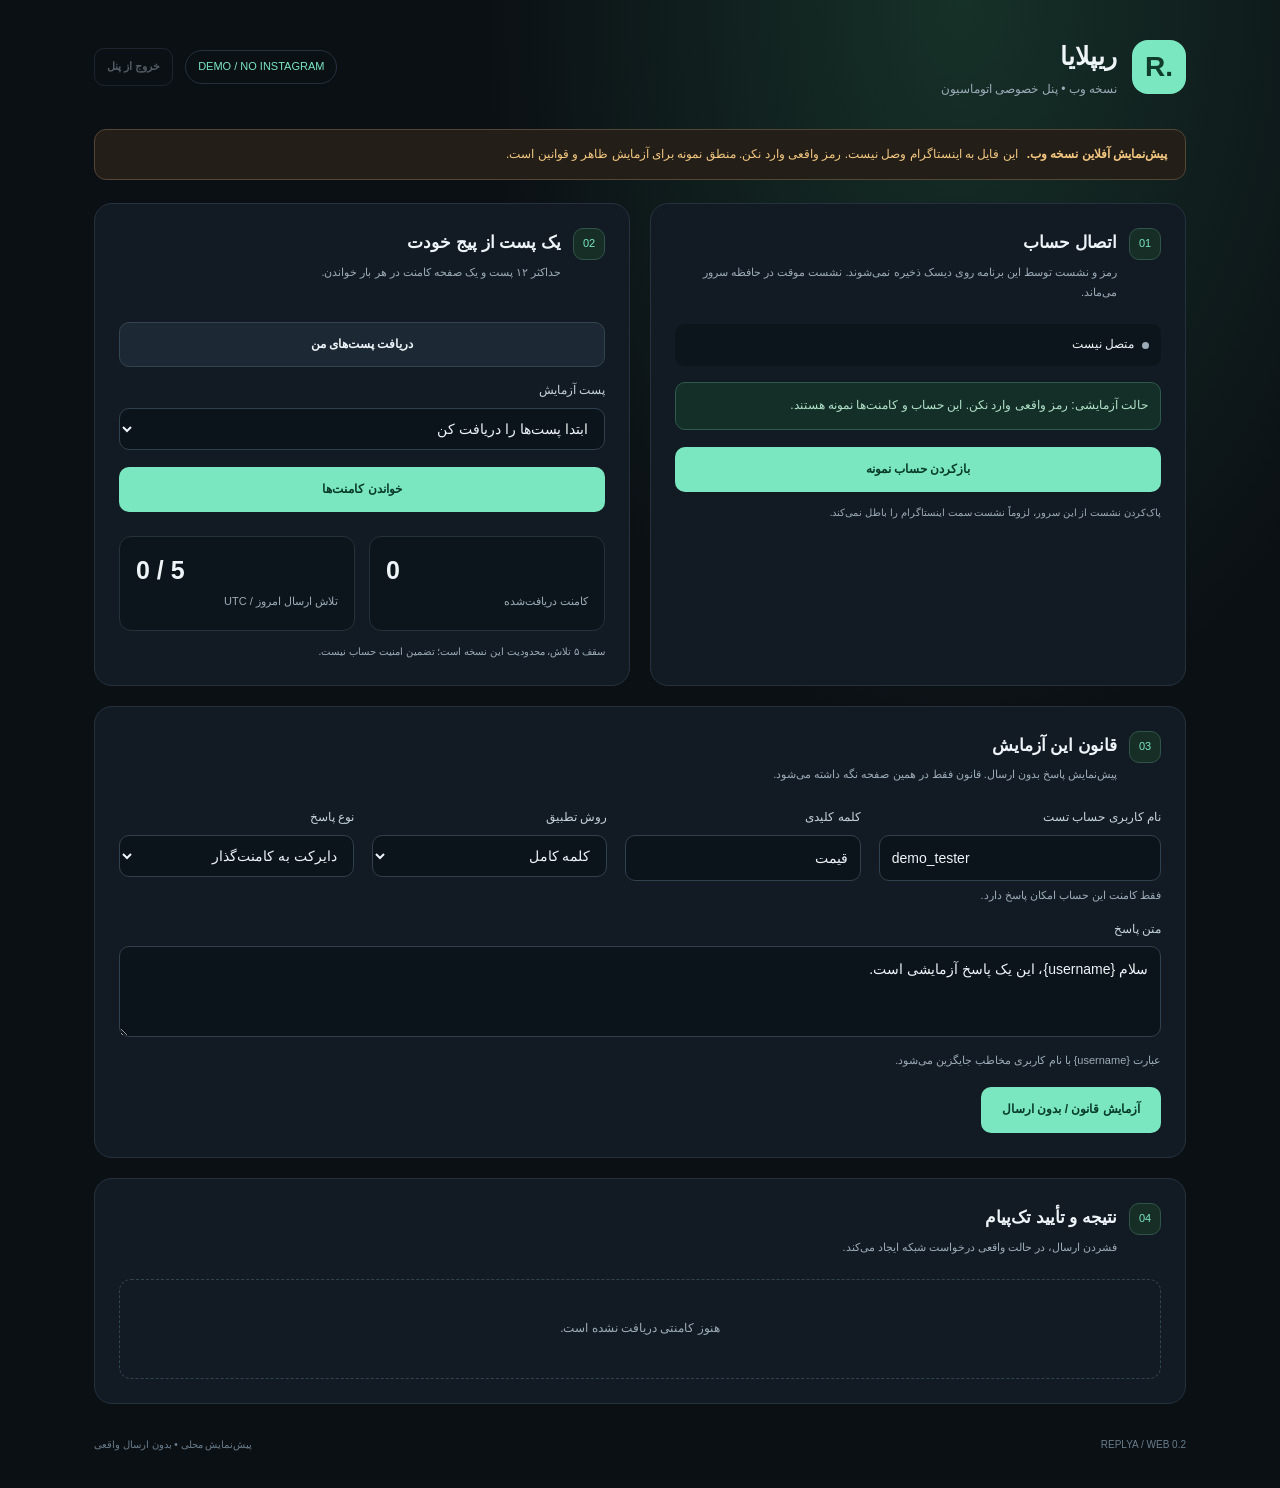
<file: replya-preview.html>
<!doctype html>
<html lang="fa" dir="rtl">
<head>
<meta charset="utf-8"><meta http-equiv="Content-Security-Policy" content="default-src 'none'; script-src 'unsafe-inline'; style-src 'unsafe-inline'; img-src data:; connect-src 'none'; form-action 'none'; base-uri 'none'"><meta name="viewport" content="width=device-width,initial-scale=1">
<title>Replya | Offline Web Preview</title><style>:root{color-scheme:dark;--bg:#0b1015;--panel:#121b23;--line:#25323e;--text:#eef4f7;--muted:#9cacb9;--accent:#7ae7c0;--warn:#f4c880}*{box-sizing:border-box}[hidden]{display:none!important}body{margin:0;background:radial-gradient(ellipse at 75% 0%,#163128 0,transparent 35%),var(--bg);color:var(--text);font-family:Tahoma,Arial,sans-serif;line-height:1.8;font-size:14px}.shell{max-width:1140px;margin:auto;padding:34px 24px}header{display:flex;align-items:center;justify-content:space-between;gap:16px;margin-bottom:28px}.brand{display:flex;align-items:center;gap:15px}.logo{background:var(--accent);color:#103c2c;border-radius:16px;width:54px;height:54px;display:grid;place-items:center;font-size:28px;font-weight:800;direction:ltr}h1,h2,p{margin:0}h1{font-size:25px}h2{font-size:17px}p,small{color:var(--muted)}small{display:block;font-size:11px;margin-top:5px}.brand p{font-size:12px}.pill{border:1px solid var(--line);padding:6px 12px;border-radius:30px;font-size:11px;direction:ltr;color:var(--accent);white-space:nowrap}.notice{border:1px solid #534634;background:#231e17;padding:14px 18px;border-radius:12px;color:var(--warn);font-size:12px;margin-bottom:23px;display:flex;gap:9px;flex-wrap:wrap}.card{background:var(--panel);border:1px solid var(--line);border-radius:18px;padding:24px;margin-bottom:20px}.narrow{max-width:650px;margin:34px auto 80px}.cardhead{display:flex;gap:12px;align-items:flex-start;margin-bottom:22px}.cardhead p{font-size:11px;margin-top:4px}.step{display:grid;place-items:center;flex-shrink:0;width:32px;height:32px;border:1px solid #315449;background:#172e27;color:var(--accent);border-radius:10px;font-size:11px;direction:ltr}.grid{display:grid;grid-template-columns:1fr 1fr;gap:20px}.grid>.card{margin-bottom:0}.grid{margin-bottom:20px}label{display:block;margin-top:13px;margin-bottom:6px;font-size:12px;color:#c6d3dc}input,select,textarea{font:inherit;line-height:1.6;border:1px solid #31404d;border-radius:10px;background:#0c141b;color:var(--text);width:100%;padding:11px 12px;outline:none}input:focus,select:focus,textarea:focus{border-color:var(--accent);box-shadow:0 0 0 2px #7ae7c012}textarea{resize:vertical}.check{display:flex;align-items:flex-start;gap:9px;font-size:11px}.check input{width:15px;margin:5px 0;accent-color:var(--accent)}button{font:inherit;font-size:12px;font-weight:bold;border-radius:10px;padding:11px 16px;border:1px solid transparent;cursor:pointer;width:100%;margin-top:17px;transition:.15s}button:hover{filter:brightness(1.08)}button:disabled{opacity:.4;cursor:not-allowed}.primary{background:var(--accent);color:#083b2b}.secondary{background:#1c2934;color:var(--text);border-color:#334450}.compact{width:auto;min-width:180px}.footnote{font-size:10px;margin-top:12px}.account{display:flex;align-items:center;gap:8px;padding:10px 12px;border-radius:9px;background:#0d151c;font-size:12px}.dot{width:7px;height:7px;background:var(--muted);border-radius:100%}.account.connected .dot{background:var(--accent)}.stats{display:grid;grid-template-columns:1fr 1fr;gap:14px;margin-top:24px}.stats>div{background:#0c151b;padding:16px;border:1px solid #24323b;border-radius:12px}.stats strong{font-size:25px;direction:ltr;display:block;line-height:1.4}.stats span{color:var(--muted);font-size:11px}.rulegrid{display:grid;grid-template-columns:1.2fr 1fr 1fr 1fr;gap:18px}.rulegrid label{margin-top:0}.empty{text-align:center;border:1px dashed #31434f;border-radius:12px;color:var(--muted);padding:38px 20px;font-size:12px}.commentrow{padding:17px;background:#0c151c;border:1px solid #273541;border-radius:12px;margin-bottom:12px;overflow-wrap:anywhere}.rowhead{display:flex;justify-content:space-between;gap:12px;align-items:center}.user{direction:ltr;text-align:right;font-weight:bold;color:var(--accent);font-size:12px}.reason{font-size:10px;color:var(--muted)}.commenttext{margin-top:8px;white-space:pre-wrap}.replybox{background:#163026;border-right:3px solid var(--accent);border-radius:8px;padding:12px;margin-top:12px;white-space:pre-wrap;font-size:12px}.commentrow button{width:auto}.receipt{font-size:11px;color:var(--accent);margin-top:10px}#message{position:sticky;top:12px;z-index:9;background:#173a2b;border:1px solid #376a51;border-radius:12px;padding:14px 18px;margin-bottom:18px;white-space:pre-wrap;font-size:12px}#message.error{background:#381f21;border-color:#855252;color:#ffc1bb}footer{display:flex;justify-content:space-between;gap:15px;color:#697d8c;font-size:10px;margin-top:32px}footer span:first-child{direction:ltr}body[aria-busy=true]{cursor:progress}body[aria-busy=true] button{opacity:.45;pointer-events:none}@media(max-width:760px){.shell{padding:20px 14px}.grid{grid-template-columns:1fr}.rulegrid{grid-template-columns:1fr 1fr;gap:13px}.card{padding:18px}header{align-items:flex-start}.pill{font-size:9px;padding:5px 8px}h1{font-size:21px}.brand{gap:10px}.brand p{max-width:190px}.logo{width:43px;height:43px;border-radius:13px}footer{flex-direction:column;gap:3px}.notice{font-size:11px}}@media(max-width:420px){.rulegrid{grid-template-columns:1fr}.stats strong{font-size:22px}}

.headeractions{display:flex;align-items:center;gap:12px;flex-wrap:wrap;justify-content:flex-end}.logout{width:auto;margin:0;padding:8px 12px;background:transparent;border:1px solid #364653;color:#bfd0db;font-size:11px}.demoNote{background:#142e28;border:1px solid #2c5b4c;padding:12px;border-radius:10px;color:#b0e3c8;font-size:12px;margin-top:16px}input,select,textarea{min-width:0;max-width:100%}.grid>*{min-width:0}.rowhead{flex-wrap:wrap}[hidden]{display:none!important}.narrow{max-width:520px;margin:54px auto 0}.narrow .step{background:#214236;color:#9fdfbf}button:focus-visible,a:focus-visible{outline:3px solid #7ad2b1;outline-offset:3px}button:disabled{opacity:.4;cursor:not-allowed}@media(max-width:760px){input,select,textarea{font-size:16px}.headeractions{max-width:145px;gap:8px}.narrow{margin-top:25px}.logout{font-size:10px}.notice{line-height:1.9}}

#message{position:relative;top:auto}#accountName{direction:ltr;unicode-bidi:isolate}
</style>

</head>
<body>
<div class="shell">
<header><div class="brand"><div class="logo">R.</div><div><h1 data-t="brand"></h1><p data-t="subtitle"></p></div></div><div class="headeractions"><span id="mode" class="pill">WEB EDITION</span><button id="logout" type="button" disabled class="logout" hidden data-t="logout"></button></div></header>
<div class="notice"><strong data-t="noticeTitle"></strong><span data-t="notice"></span></div>
<div id="message" role="status" aria-live="polite" hidden></div>
<section id="unlockCard" class="card narrow">
<div class="cardhead"><span class="step">01</span><div><h2 data-t="unlockTitle"></h2><p data-t="unlockNote"></p></div></div>
<form id="unlockForm"><label for="panelKey" data-t="panelKey"></label><input id="panelKey" type="hidden" autocomplete="off" required dir="ltr" minlength="32" maxlength="256"><button class="primary" type="submit" data-t="unlock"></button></form>
</section>
<main id="workspace" hidden>
<div class="grid">
<section class="card">
<div class="cardhead"><span class="step">01</span><div><h2 data-t="connection"></h2><p data-t="sessionNote"></p></div></div>
<div id="accountLine" class="account"><span class="dot"></span><span id="accountName" data-t="disconnected"></span></div>
<p id="demoNote" class="demoNote" data-t="demoNote" hidden></p><form id="loginForm">
<label for="username" data-t="username"></label><input id="username" dir="ltr" autocomplete="username" spellcheck="false" pattern="[A-Za-z0-9._]{1,30}" required>
<label for="password" data-t="password"></label><input id="password" dir="ltr" type="password" autocomplete="current-password" required maxlength="256">
<label for="code" data-t="code"></label><input id="code" dir="ltr" type="text" autocomplete="one-time-code" inputmode="numeric" maxlength="20">
<label class="check"><input id="ownAccount" type="checkbox" required><span data-t="ownAccount"></span></label>
<button class="primary" type="submit" data-t="connect"></button>
</form>
<button id="disconnect" type="button" class="secondary" hidden data-t="forget"></button>
<p class="footnote" data-t="forgetNote"></p>
</section>
<section class="card">
<div class="cardhead"><span class="step">02</span><div><h2 data-t="choosePost"></h2><p data-t="postNote"></p></div></div>
<button id="loadPosts" class="secondary" type="button" data-t="loadPosts"></button>
<label for="postSelect" data-t="post"></label><select id="postSelect"><option value="" data-t="loadFirst"></option></select>
<button id="loadComments" class="primary" type="button" data-t="readComments"></button>
<div class="stats"><div><strong id="commentCount">0</strong><span data-t="commentsCount"></span></div><div><strong id="attemptCount">0 / 5</strong><span data-t="attemptsCount"></span></div></div>
<p class="footnote" data-t="limitNote"></p>
</section>
</div>
<section class="card rule">
<div class="cardhead"><span class="step">03</span><div><h2 data-t="ruleTitle"></h2><p data-t="ruleNote"></p></div></div>
<form id="ruleForm">
<div class="rulegrid"><div><label for="tester" data-t="tester"></label><input id="tester" dir="ltr" required pattern="[A-Za-z0-9._]{1,30}" spellcheck="false"><small data-t="testerNote"></small></div><div><label for="keyword" data-t="keyword"></label><input id="keyword" required maxlength="100"></div><div><label for="matchMode" data-t="matchMode"></label><select id="matchMode"><option value="word" data-t="word"></option><option value="contains" data-t="contains"></option><option value="exact" data-t="exact"></option></select></div><div><label for="action" data-t="action"></label><select id="action"><option value="dm" data-t="dm"></option><option value="comment" data-t="comment"></option></select></div></div>
<label for="reply" data-t="reply"></label><textarea id="reply" required maxlength="1000" rows="3"></textarea><small data-t="placeholderNote"></small>
<button type="submit" class="primary compact" data-t="preview"></button>
</form></section>
<section class="card"><div class="cardhead"><span class="step">04</span><div><h2 data-t="results"></h2><p data-t="resultsNote"></p></div></div><div id="rows"><div class="empty" data-t="empty"></div></div></section>
</main>
<footer><span>REPLYA / WEB 0.2</span><span data-t="footer"></span></footer>
</div>
<script>
// Standalone demo only. All fetch calls stay in this file; no network or credentials.
(() => {
 let connected=false,attempts=0;const drafts=new Map(),done=new Set();
 const comments=[
 {id:'2001',user_id:'900002',username:'demo_tester',text:'\u0633\u0644\u0627\u0645\u060c \u0642\u06cc\u0645\u062a\u061f'},
 {id:'2002',user_id:'900003',username:'other_user',text:'\u0642\u06cc\u0645\u062a\u061f'},
 {id:'2003',user_id:'900002',username:'demo_tester',text:'\u0639\u0627\u0644\u06cc\u0647'}];
 const norm=s=>s.normalize('NFKC').toLowerCase().replace(/[\u064a\u0649]/g,'\u06cc').replace(/\u0643/g,'\u06a9')
 .replace(/[\u200c\u200d]/g,' ').replace(/[\ufeff\u0640]/g,'').replace(/[\u06f0-\u06f9]/g,c=>String(c.charCodeAt(0)-0x6f0))
 .replace(/[\u0660-\u0669]/g,c=>String(c.charCodeAt(0)-0x660)).replace(/\p{Mn}/gu,'').replace(/\s+/g,' ').trim();
 const match=(t,k,m)=>{t=norm(t);k=norm(k);if(!k)return false;if(m==='exact')return t===k;if(m==='contains')return t.includes(k);
 const e=k.replace(/[.*+?^${}()|[\]\\]/g,'\\$&');return new RegExp('(?<![\\p{L}\\p{N}_])'+e+'(?![\\p{L}\\p{N}_])','u').test(t);};
 const response=(data,status=200)=>Promise.resolve(new Response(JSON.stringify(data),{status,headers:{'Content-Type':'application/json'}}));
 window.fetch=async (url,options={})=>{
 const path=String(url);const p=options.body?JSON.parse(options.body):{};
 if(path==='/auth/status'||path==='/auth/login')return response({authenticated:true,csrf:'offline-demo-only',mode:'demo'});
 if(path==='/auth/logout'){connected=false;drafts.clear();return response({logged_out:true});}
 const status=()=>({mode:'demo',account:connected?{id:'900001',username:'demo_owner'}:null,paused:null,attempts_today:attempts,limit:5});
 if(path==='/api/status')return response(status());
 if(path==='/api/login'){connected=true;return response(status());}
 if(path==='/api/disconnect'){connected=false;drafts.clear();return response({forgotten_on_server:true});}
 if(!connected)return response({error:'not_connected'},409);
 if(path==='/api/posts')return response({posts:[{id:'10001_900001',caption:'\u067e\u0633\u062a \u0622\u0632\u0645\u0627\u06cc\u0634\u06cc \u0631\u06cc\u067e\u0644\u0627\u06cc\u0627',comments:3}]});
 if(path==='/api/comments')return response({comments,one_page_only:true});
 if(path==='/api/preview'){
 drafts.clear();
 const rows=comments.map(c=>{
 let reason=c.username.toLowerCase()!==p.tester.toLowerCase()?'not_tester':!match(c.text,p.keyword,p.mode)?'no_match':null;
 const key=c.id+':'+p.action;if(!reason&&done.has(key))reason='already_attempted';
 const row={comment_id:c.id,text:c.text,username:c.username,reason,action:p.action};
 if(!reason){row.token='offline-demo-token-'+c.id+'-'+p.action;row.reply=p.reply.replaceAll('{username}',c.username);drafts.set(row.token,{...row,key});}
 return row;});return response({rows});
 }
 if(path==='/api/send'){
 const d=drafts.get(p.token);if(!p.confirmed)return response({error:'confirmation_required'},400);
 if(!d)return response({error:'expired_preview'},409);if(attempts>=5)return response({error:'test_limit'},429);
 if(done.has(d.key))return response({error:'already_attempted'},409);
 attempts++;done.add(d.key);drafts.delete(p.token);
 return response({state:'demo_only',receipt_id:'offline-demo-'+attempts,delivery_verified:false});
 }
 return response({error:'offline_demo_only'},404);
 };
})();

'use strict';
const T = {
 brand:'\u0631\u06cc\u067e\u0644\u0627\u06cc\u0627',
 subtitle:'\u0622\u0632\u0645\u0627\u06cc\u0634\u06af\u0627\u0647 \u0627\u062a\u0635\u0627\u0644 \u0645\u0633\u062a\u0642\u06cc\u0645 \u0627\u06cc\u0646\u0633\u062a\u0627\u06af\u0631\u0627\u0645',
 noticeTitle:'\u0646\u0633\u062e\u0647 \u0622\u0632\u0645\u0627\u06cc\u0634\u06cc\u060c \u0646\u0647 \u0633\u0631\u0648\u06cc\u0633 \u062a\u062c\u0627\u0631\u06cc.',
 notice:'\u0627\u062a\u0635\u0627\u0644 \u063a\u06cc\u0631\u0631\u0633\u0645\u06cc \u0645\u06cc\u200c\u062a\u0648\u0627\u0646\u062f \u0628\u0627\u0639\u062b \u0645\u062d\u062f\u0648\u062f\u06cc\u062a \u062d\u0633\u0627\u0628 \u0634\u0648\u062f. \u0647\u06cc\u0686 \u067e\u06cc\u0627\u0645\u06cc \u0628\u062f\u0648\u0646 \u062a\u0623\u06cc\u06cc\u062f \u062a\u0648 \u0627\u0631\u0633\u0627\u0644 \u0646\u0645\u06cc\u200c\u0634\u0648\u062f.',
 unlockTitle:'\u0648\u0631\u0648\u062f \u0628\u0647 \u067e\u0646\u0644 \u0645\u062d\u0644\u06cc',
 unlockNote:'\u06a9\u0644\u06cc\u062f PANEL KEY \u0631\u0627 \u0627\u0632 \u067e\u0646\u062c\u0631\u0647 \u0627\u062c\u0631\u0627\u06cc \u0628\u0631\u0646\u0627\u0645\u0647 \u06a9\u067e\u06cc \u06a9\u0646. \u0627\u06cc\u0646 \u06a9\u0644\u06cc\u062f \u0631\u0645\u0632 \u0627\u06cc\u0646\u0633\u062a\u0627\u06af\u0631\u0627\u0645 \u0646\u06cc\u0633\u062a.',
 panelKey:'\u06a9\u0644\u06cc\u062f \u067e\u0646\u0644',unlock:'\u0628\u0627\u0632 \u06a9\u0631\u062f\u0646 \u067e\u0646\u0644',
 connection:'\u0627\u062a\u0635\u0627\u0644 \u062d\u0633\u0627\u0628',
 sessionNote:'\u0631\u0645\u0632 \u0648 \u0646\u0634\u0633\u062a \u0631\u0648\u06cc \u062f\u06cc\u0633\u06a9 \u0630\u062e\u06cc\u0631\u0647 \u0646\u0645\u06cc\u200c\u0634\u0648\u0646\u062f.',
 disconnected:'\u0645\u062a\u0635\u0644 \u0646\u06cc\u0633\u062a',username:'\u0646\u0627\u0645 \u06a9\u0627\u0631\u0628\u0631\u06cc \u0628\u062f\u0648\u0646 @',password:'\u0631\u0645\u0632 \u0627\u06cc\u0646\u0633\u062a\u0627\u06af\u0631\u0627\u0645',
 code:'\u06a9\u062f \u062f\u0648\u0645\u0631\u062d\u0644\u0647\u200c\u0627\u06cc \u062f\u0631 \u0635\u0648\u0631\u062a \u0646\u06cc\u0627\u0632',
 ownAccount:'\u0627\u06cc\u0646 \u067e\u06cc\u062c \u0645\u062a\u0639\u0644\u0642 \u0628\u0647 \u0645\u0646 \u0627\u0633\u062a \u0648 \u0631\u06cc\u0633\u06a9 \u0627\u062a\u0635\u0627\u0644 \u063a\u06cc\u0631\u0631\u0633\u0645\u06cc \u0631\u0627 \u0645\u06cc\u200c\u062f\u0627\u0646\u0645.',
 connect:'\u0648\u0631\u0648\u062f \u0628\u0647 \u062d\u0633\u0627\u0628',forget:'\u0642\u0637\u0639 \u0627\u062a\u0635\u0627\u0644 \u0648 \u062d\u0630\u0641 \u0646\u0634\u0633\u062a \u0645\u062d\u0644\u06cc',
 forgetNote:'\u062d\u0630\u0641 \u0645\u062d\u0644\u06cc\u060c \u0646\u0634\u0633\u062a \u0633\u0631\u0648\u0631 \u0627\u06cc\u0646\u0633\u062a\u0627\u06af\u0631\u0627\u0645 \u0631\u0627 \u0644\u0632\u0648\u0645\u0627\u064b \u0628\u0627\u0637\u0644 \u0646\u0645\u06cc\u200c\u06a9\u0646\u062f.',
 choosePost:'\u06cc\u06a9 \u067e\u0633\u062a \u0627\u0632 \u067e\u06cc\u062c \u062e\u0648\u062f\u062a',postNote:'\u062d\u062f\u0627\u06a9\u062b\u0631 \u06f1\u06f2 \u067e\u0633\u062a \u0648 \u06cc\u06a9 \u0635\u0641\u062d\u0647 \u06a9\u0627\u0645\u0646\u062a \u062f\u0631 \u0647\u0631 \u0628\u0627\u0631 \u062e\u0648\u0627\u0646\u062f\u0646.',
 loadPosts:'\u062f\u0631\u06cc\u0627\u0641\u062a \u067e\u0633\u062a\u200c\u0647\u0627\u06cc \u0645\u0646',post:'\u067e\u0633\u062a \u0622\u0632\u0645\u0627\u06cc\u0634',loadFirst:'\u0627\u0628\u062a\u062f\u0627 \u067e\u0633\u062a\u200c\u0647\u0627 \u0631\u0627 \u062f\u0631\u06cc\u0627\u0641\u062a \u06a9\u0646',readComments:'\u062e\u0648\u0627\u0646\u062f\u0646 \u06a9\u0627\u0645\u0646\u062a\u200c\u0647\u0627',
 commentsCount:'\u06a9\u0627\u0645\u0646\u062a \u062f\u0631\u06cc\u0627\u0641\u062a\u200c\u0634\u062f\u0647',attemptsCount:'\u062a\u0644\u0627\u0634 \u0627\u0631\u0633\u0627\u0644 \u0627\u0645\u0631\u0648\u0632 / UTC',
 limitNote:'\u0633\u0642\u0641 \u06f5 \u062a\u0644\u0627\u0634\u060c \u0645\u062d\u062f\u0648\u062f\u06cc\u062a \u0627\u06cc\u0646 \u0646\u0633\u062e\u0647 \u0627\u0633\u062a\u061b \u062a\u0636\u0645\u06cc\u0646 \u0627\u0645\u0646\u06cc\u062a \u062d\u0633\u0627\u0628 \u0646\u06cc\u0633\u062a.',
 ruleTitle:'\u0642\u0627\u0646\u0648\u0646 \u0627\u06cc\u0646 \u0622\u0632\u0645\u0627\u06cc\u0634',ruleNote:'\u067e\u06cc\u0634\u200c\u0646\u0645\u0627\u06cc\u0634 \u067e\u0627\u0633\u062e \u0628\u062f\u0648\u0646 \u0627\u0631\u0633\u0627\u0644. \u0642\u0627\u0646\u0648\u0646 \u0641\u0642\u0637 \u062f\u0631 \u0647\u0645\u06cc\u0646 \u0635\u0641\u062d\u0647 \u0646\u06af\u0647 \u062f\u0627\u0634\u062a\u0647 \u0645\u06cc\u200c\u0634\u0648\u062f.',
 tester:'\u0646\u0627\u0645 \u06a9\u0627\u0631\u0628\u0631\u06cc \u062d\u0633\u0627\u0628 \u062a\u0633\u062a',testerNote:'\u0641\u0642\u0637 \u06a9\u0627\u0645\u0646\u062a \u0627\u06cc\u0646 \u062d\u0633\u0627\u0628 \u0627\u0645\u06a9\u0627\u0646 \u067e\u0627\u0633\u062e \u062f\u0627\u0631\u062f.',keyword:'\u06a9\u0644\u0645\u0647 \u06a9\u0644\u06cc\u062f\u06cc',matchMode:'\u0631\u0648\u0634 \u062a\u0637\u0628\u06cc\u0642',word:'\u06a9\u0644\u0645\u0647 \u06a9\u0627\u0645\u0644',contains:'\u0634\u0627\u0645\u0644 \u0639\u0628\u0627\u0631\u062a',exact:'\u0628\u0631\u0627\u0628\u0631\u06cc \u06a9\u0644 \u0645\u062a\u0646',
 action:'\u0646\u0648\u0639 \u067e\u0627\u0633\u062e',dm:'\u062f\u0627\u06cc\u0631\u06a9\u062a \u0628\u0647 \u06a9\u0627\u0645\u0646\u062a\u200c\u06af\u0630\u0627\u0631',comment:'\u067e\u0627\u0633\u062e \u0632\u06cc\u0631 \u06a9\u0627\u0645\u0646\u062a',reply:'\u0645\u062a\u0646 \u067e\u0627\u0633\u062e',
 placeholderNote:'\u0639\u0628\u0627\u0631\u062a {username} \u0628\u0627 \u0646\u0627\u0645 \u06a9\u0627\u0631\u0628\u0631\u06cc \u0645\u062e\u0627\u0637\u0628 \u062c\u0627\u06cc\u06af\u0632\u06cc\u0646 \u0645\u06cc\u200c\u0634\u0648\u062f.',preview:'\u0622\u0632\u0645\u0627\u06cc\u0634 \u0642\u0627\u0646\u0648\u0646 / \u0628\u062f\u0648\u0646 \u0627\u0631\u0633\u0627\u0644',
 results:'\u0646\u062a\u06cc\u062c\u0647 \u0648 \u062a\u0623\u06cc\u06cc\u062f \u062a\u06a9\u200c\u067e\u06cc\u0627\u0645',resultsNote:'\u0641\u0634\u0631\u062f\u0646 \u0627\u0631\u0633\u0627\u0644\u060c \u062f\u0631 \u062d\u0627\u0644\u062a \u0648\u0627\u0642\u0639\u06cc \u062f\u0631\u062e\u0648\u0627\u0633\u062a \u0634\u0628\u06a9\u0647 \u0627\u06cc\u062c\u0627\u062f \u0645\u06cc\u200c\u06a9\u0646\u062f.',empty:'\u0647\u0646\u0648\u0632 \u06a9\u0627\u0645\u0646\u062a\u06cc \u062f\u0631\u06cc\u0627\u0641\u062a \u0646\u0634\u062f\u0647 \u0627\u0633\u062a.',
 footer:'\u0645\u062d\u0644\u06cc \u2022 \u0628\u062f\u0648\u0646 \u0627\u0631\u0633\u0627\u0644 \u06af\u0631\u0648\u0647\u06cc \u2022 \u0628\u062f\u0648\u0646 \u067e\u0627\u06cc\u0634 \u067e\u0633\u200c\u0632\u0645\u06cc\u0646\u0647',
 ready:'\u0622\u0645\u0627\u062f\u0647 \u062a\u0623\u06cc\u06cc\u062f',not_tester:'\u062d\u0633\u0627\u0628 \u062a\u0633\u062a \u0646\u06cc\u0633\u062a',no_match:'\u06a9\u0644\u0645\u0647 \u067e\u06cc\u062f\u0627 \u0646\u0634\u062f',own_comment:'\u06a9\u0627\u0645\u0646\u062a \u062e\u0648\u062f \u067e\u06cc\u062c',already_attempted:'\u0642\u0628\u0644\u0627\u064b \u062a\u0644\u0627\u0634 \u0627\u0631\u0633\u0627\u0644 \u062b\u0628\u062a \u0634\u062f\u0647',
 send:'\u062a\u0623\u06cc\u06cc\u062f \u0648 \u0627\u0631\u0633\u0627\u0644 \u0647\u0645\u06cc\u0646 \u067e\u0627\u0633\u062e',demoSend:'\u0634\u0628\u06cc\u0647\u200c\u0633\u0627\u0632\u06cc \u0627\u0631\u0633\u0627\u0644',
 confirm:'\u0627\u06cc\u0646 \u067e\u0627\u0633\u062e \u0627\u0631\u0633\u0627\u0644 \u0634\u0648\u062f\u061f',accepted:'\u062f\u0631\u062e\u0648\u0627\u0633\u062a \u062a\u0648\u0633\u0637 API \u067e\u0630\u06cc\u0631\u0641\u062a\u0647 \u0634\u062f\u061b \u062f\u0631\u06cc\u0627\u0641\u062a \u0631\u0627 \u062f\u0631 \u0627\u06cc\u0646\u0633\u062a\u0627\u06af\u0631\u0627\u0645 \u0628\u0631\u0631\u0633\u06cc \u06a9\u0646.',
 demoDone:'\u0641\u0642\u0637 \u0634\u0628\u06cc\u0647\u200c\u0633\u0627\u0632\u06cc \u0634\u062f\u061b \u067e\u06cc\u0627\u0645\u06cc \u0628\u0647 \u0627\u06cc\u0646\u0633\u062a\u0627\u06af\u0631\u0627\u0645 \u0646\u0631\u0641\u062a.',connected:'\u062d\u0633\u0627\u0628 \u0645\u062a\u0635\u0644 \u0634\u062f. \u062d\u0627\u0644\u0627 \u067e\u0633\u062a\u200c\u0647\u0627 \u0631\u0627 \u062f\u0631\u06cc\u0627\u0641\u062a \u06a9\u0646.',
 busy:'\u062f\u0631 \u062d\u0627\u0644 \u0627\u0646\u062c\u0627\u0645\u2026',
};
const errors = {
 panel_key_invalid:'\u06a9\u0644\u06cc\u062f \u067e\u0646\u0644 \u062f\u0631\u0633\u062a \u0646\u06cc\u0633\u062a.',
 not_connected:'\u0627\u0628\u062a\u062f\u0627 \u0628\u0647 \u062d\u0633\u0627\u0628 \u0648\u0627\u0631\u062f \u0634\u0648.',
 verification_required:'\u0628\u0631\u0646\u0627\u0645\u0647 \u0645\u062a\u0648\u0642\u0641 \u0634\u062f. \u0686\u0627\u0644\u0634 \u0627\u0645\u0646\u06cc\u062a\u06cc \u0631\u0627 \u062f\u0631 \u0627\u067e \u0631\u0633\u0645\u06cc \u0627\u06cc\u0646\u0633\u062a\u0627\u06af\u0631\u0627\u0645 \u0628\u0631\u0631\u0633\u06cc \u06a9\u0646.',
 two_factor_required:'\u06a9\u062f \u062f\u0648\u0645\u0631\u062d\u0644\u0647\u200c\u0627\u06cc \u0644\u0627\u0632\u0645 \u0627\u0633\u062a. \u0631\u0645\u0632 \u0648 \u06a9\u062f \u062c\u062f\u06cc\u062f \u0631\u0627 \u062f\u0648\u0628\u0627\u0631\u0647 \u0648\u0627\u0631\u062f \u06a9\u0646.',
 credentials_rejected:'\u0627\u06cc\u0646\u0633\u062a\u0627\u06af\u0631\u0627\u0645 \u0648\u0631\u0648\u062f \u0631\u0627 \u0646\u067e\u0630\u06cc\u0631\u0641\u062a. \u062f\u0631 \u0627\u067e \u0631\u0633\u0645\u06cc \u0628\u0631\u0631\u0633\u06cc \u06a9\u0646.',
 restricted:'\u062d\u0633\u0627\u0628 \u06cc\u0627 \u062f\u0631\u062e\u0648\u0627\u0633\u062a \u0645\u062d\u062f\u0648\u062f \u0634\u062f\u0647\u061b \u062a\u0633\u062a \u0645\u062a\u0648\u0642\u0641 \u0627\u0633\u062a. \u062a\u0644\u0627\u0634 \u0645\u06a9\u0631\u0631 \u0646\u06a9\u0646.',
 delivery_unknown:'\u0646\u062a\u06cc\u062c\u0647 \u0627\u0631\u0633\u0627\u0644 \u0642\u0637\u0639\u06cc \u0646\u06cc\u0633\u062a. \u0627\u0631\u0633\u0627\u0644 \u0645\u062c\u062f\u062f \u0645\u0633\u062f\u0648\u062f \u0634\u062f\u061b \u0627\u067e \u0627\u06cc\u0646\u0633\u062a\u0627\u06af\u0631\u0627\u0645 \u0631\u0627 \u0628\u0631\u0631\u0633\u06cc \u06a9\u0646.',
 read_comments_first:'\u0627\u0628\u062a\u062f\u0627 \u06a9\u0627\u0645\u0646\u062a\u200c\u0647\u0627\u06cc \u067e\u0633\u062a \u0631\u0627 \u0628\u062e\u0648\u0627\u0646.',
 request_busy:'\u062f\u0631\u062e\u0648\u0627\u0633\u062a\u200c\u0647\u0627 \u0628\u06cc\u0634 \u0627\u0632 \u062d\u062f \u0646\u0632\u062f\u06cc\u06a9\u200c\u0627\u0646\u062f\u061b \u0686\u0646\u062f \u0644\u062d\u0638\u0647 \u0635\u0628\u0631 \u06a9\u0646.',
 test_limit:'\u0633\u0642\u0641 \u06f5 \u062a\u0644\u0627\u0634 \u0627\u0631\u0633\u0627\u0644 \u0627\u0645\u0631\u0648\u0632 \u067e\u0631 \u0634\u062f\u0647 \u0627\u0633\u062a.',
 login_attempt_limit:'\u0633\u0642\u0641 \u06f3 \u062a\u0644\u0627\u0634 \u0648\u0631\u0648\u062f \u062f\u0631 \u06f1\u06f5 \u062f\u0642\u06cc\u0642\u0647 \u067e\u0631 \u0634\u062f\u0647 \u0627\u0633\u062a.',
 dependency_missing:'\u06a9\u062a\u0627\u0628\u062e\u0627\u0646\u0647 instagrapi \u0646\u0635\u0628 \u0646\u06cc\u0633\u062a. requirements.txt \u0631\u0627 \u0646\u0635\u0628 \u06a9\u0646.',
 invalid_input:'\u0642\u0627\u0644\u0628 \u0648\u0631\u0648\u062f\u06cc \u062f\u0631\u0633\u062a \u0646\u06cc\u0633\u062a.',
 instagram_error:'\u067e\u0627\u0633\u062e \u0627\u06cc\u0646\u0633\u062a\u0627\u06af\u0631\u0627\u0645 \u06cc\u0627 \u0634\u0628\u06a9\u0647 \u0642\u0627\u0628\u0644 \u067e\u0631\u062f\u0627\u0632\u0634 \u0646\u0628\u0648\u062f. \u062a\u0633\u062a \u0645\u062a\u0648\u0642\u0641 \u0634\u062f\u0647.',
};
Object.assign(T,{"subtitle": "\u0646\u0633\u062e\u0647 \u0648\u0628 \u2022 \u067e\u0646\u0644 \u062e\u0635\u0648\u0635\u06cc \u0627\u062a\u0648\u0645\u0627\u0633\u06cc\u0648\u0646", "unlockTitle": "\u0648\u0631\u0648\u062f \u0628\u0647 \u067e\u0646\u0644 \u062e\u0635\u0648\u0635\u06cc", "unlockNote": "\u0631\u0645\u0632 \u067e\u0646\u0644 \u0631\u0627 \u0627\u0632 \u062a\u0646\u0638\u06cc\u0645\u0627\u062a \u0645\u06cc\u0632\u0628\u0627\u0646 \u0628\u0631\u062f\u0627\u0631. \u0627\u06cc\u0646 \u0631\u0645\u0632\u060c \u0631\u0645\u0632 \u0627\u06cc\u0646\u0633\u062a\u0627\u06af\u0631\u0627\u0645 \u0646\u06cc\u0633\u062a.", "panelKey": "\u0631\u0645\u0632 \u062e\u0635\u0648\u0635\u06cc \u067e\u0646\u0644", "unlock": "\u0648\u0631\u0648\u062f \u0628\u0647 \u0631\u06cc\u067e\u0644\u0627\u06cc\u0627", "sessionNote": "\u0631\u0645\u0632 \u0648 \u0646\u0634\u0633\u062a \u062a\u0648\u0633\u0637 \u0627\u06cc\u0646 \u0628\u0631\u0646\u0627\u0645\u0647 \u0631\u0648\u06cc \u062f\u06cc\u0633\u06a9 \u0630\u062e\u06cc\u0631\u0647 \u0646\u0645\u06cc\u200c\u0634\u0648\u0646\u062f. \u0646\u0634\u0633\u062a \u0645\u0648\u0642\u062a \u062f\u0631 \u062d\u0627\u0641\u0638\u0647 \u0633\u0631\u0648\u0631 \u0645\u06cc\u200c\u0645\u0627\u0646\u062f.", "forget": "\u0642\u0637\u0639 \u0627\u062a\u0635\u0627\u0644 \u0627\u06cc\u0646\u0633\u062a\u0627\u06af\u0631\u0627\u0645", "forgetNote": "\u067e\u0627\u06a9\u200c\u06a9\u0631\u062f\u0646 \u0646\u0634\u0633\u062a \u0627\u0632 \u0627\u06cc\u0646 \u0633\u0631\u0648\u0631\u060c \u0644\u0632\u0648\u0645\u0627\u064b \u0646\u0634\u0633\u062a \u0633\u0645\u062a \u0627\u06cc\u0646\u0633\u062a\u0627\u06af\u0631\u0627\u0645 \u0631\u0627 \u0628\u0627\u0637\u0644 \u0646\u0645\u06cc\u200c\u06a9\u0646\u062f.", "footer": "\u0648\u0628 \u2022 \u062a\u06a9\u200c\u0645\u0627\u0644\u06a9 \u2022 \u0647\u0631 \u0627\u0631\u0633\u0627\u0644 \u0628\u0627 \u062a\u0623\u06cc\u06cc\u062f \u062a\u0648", "logout": "\u062e\u0631\u0648\u062c \u0627\u0632 \u067e\u0646\u0644", "demoConnect": "\u0628\u0627\u0632\u06a9\u0631\u062f\u0646 \u062d\u0633\u0627\u0628 \u0646\u0645\u0648\u0646\u0647", "demoNote": "\u062d\u0627\u0644\u062a \u0622\u0632\u0645\u0627\u06cc\u0634\u06cc: \u0631\u0645\u0632 \u0648\u0627\u0642\u0639\u06cc \u0648\u0627\u0631\u062f \u0646\u06a9\u0646. \u0627\u06cc\u0646 \u062d\u0633\u0627\u0628 \u0648 \u06a9\u0627\u0645\u0646\u062a\u200c\u0647\u0627 \u0646\u0645\u0648\u0646\u0647 \u0647\u0633\u062a\u0646\u062f.", "noPosts": "\u067e\u0633\u062a\u06cc \u0628\u0631\u06af\u0631\u062f\u0627\u0646\u062f\u0647 \u0646\u0634\u062f.", "networkError": "\u0627\u0631\u062a\u0628\u0627\u0637 \u0628\u0627 \u0633\u0631\u0648\u0631 \u0628\u0631\u0642\u0631\u0627\u0631 \u0646\u0634\u062f."});
Object.assign(errors,{"panel_password_invalid": "\u0631\u0645\u0632 \u067e\u0646\u0644 \u062f\u0631\u0633\u062a \u0646\u06cc\u0633\u062a.", "session_required": "\u0646\u0634\u0633\u062a \u067e\u0646\u0644 \u0645\u0646\u0642\u0636\u06cc \u0634\u062f\u0647 \u0627\u0633\u062a. \u062f\u0648\u0628\u0627\u0631\u0647 \u0648\u0627\u0631\u062f \u0634\u0648.", "csrf_rejected": "\u0627\u0639\u062a\u0628\u0627\u0631 \u0646\u0634\u0633\u062a \u062a\u063a\u06cc\u06cc\u0631 \u06a9\u0631\u062f\u0647\u061b \u0635\u0641\u062d\u0647 \u0631\u0627 \u062f\u0648\u0628\u0627\u0631\u0647 \u0628\u0627\u0632 \u06a9\u0646.", "owner_account_only": "\u0641\u0642\u0637 \u067e\u06cc\u062c \u062a\u0639\u06cc\u06cc\u0646\u200c\u0634\u062f\u0647 \u062f\u0631 \u062a\u0646\u0638\u06cc\u0645\u0627\u062a \u0633\u0631\u0648\u0631 \u0645\u062c\u0627\u0632 \u0627\u0633\u062a.", "panel_attempt_limit": "\u062a\u0639\u062f\u0627\u062f \u062a\u0644\u0627\u0634 \u0648\u0631\u0648\u062f \u0632\u06cc\u0627\u062f \u0634\u062f\u0647\u061b \u06f1\u06f5 \u062f\u0642\u06cc\u0642\u0647 \u062f\u06cc\u06af\u0631 \u0627\u0645\u062a\u062d\u0627\u0646 \u06a9\u0646.", "https_required": "\u0627\u06cc\u0646 \u0646\u0633\u062e\u0647 \u0628\u0647 \u0622\u062f\u0631\u0633 HTTPS \u0648 \u062a\u0646\u0638\u06cc\u0645\u0627\u062a \u0635\u062d\u06cc\u062d \u0633\u0631\u0648\u0631 \u0646\u06cc\u0627\u0632 \u062f\u0627\u0631\u062f."});
T.demoConnected='\u062d\u0633\u0627\u0628 \u0646\u0645\u0648\u0646\u0647 \u0628\u0627\u0632 \u0634\u062f\u061b \u067e\u0633\u062a\u200c\u0647\u0627 \u0631\u0627 \u062f\u0631\u06cc\u0627\u0641\u062a \u06a9\u0646.';
Object.assign(T,{"noticeTitle": "\u067e\u06cc\u0634\u200c\u0646\u0645\u0627\u06cc\u0634 \u0622\u0641\u0644\u0627\u06cc\u0646 \u0646\u0633\u062e\u0647 \u0648\u0628.", "notice": "\u0627\u06cc\u0646 \u0641\u0627\u06cc\u0644 \u0628\u0647 \u0627\u06cc\u0646\u0633\u062a\u0627\u06af\u0631\u0627\u0645 \u0648\u0635\u0644 \u0646\u06cc\u0633\u062a. \u0631\u0645\u0632 \u0648\u0627\u0642\u0639\u06cc \u0648\u0627\u0631\u062f \u0646\u06a9\u0646. \u0645\u0646\u0637\u0642 \u0646\u0645\u0648\u0646\u0647 \u0628\u0631\u0627\u06cc \u0622\u0632\u0645\u0627\u06cc\u0634 \u0638\u0627\u0647\u0631 \u0648 \u0642\u0648\u0627\u0646\u06cc\u0646 \u0627\u0633\u062a.", "footer": "\u067e\u06cc\u0634\u200c\u0646\u0645\u0627\u06cc\u0634 \u0645\u062d\u0644\u06cc \u2022 \u0628\u062f\u0648\u0646 \u0627\u0631\u0633\u0627\u0644 \u0648\u0627\u0642\u0639\u06cc"});
const $ = id => document.getElementById(id);
document.querySelectorAll('[data-t]').forEach(n => n.textContent=T[n.dataset.t] || n.dataset.t);
$('keyword').value='\u0642\u06cc\u0645\u062a';
$('reply').value='\u0633\u0644\u0627\u0645 {username}\u060c \u0627\u06cc\u0646 \u06cc\u06a9 \u067e\u0627\u0633\u062e \u0622\u0632\u0645\u0627\u06cc\u0634\u06cc \u0627\u0633\u062a.';
let csrf='', mode='demo', busy=false;
function message(text, error=false){$('message').hidden=false;$('message').textContent=text;$('message').className=error?'error':'';}
function lockPanel(){
 csrf='';$('workspace').hidden=true;$('unlockCard').hidden=false;$('logout').hidden=true;
 ['panelKey','password','code','username'].forEach(id=>$(id).value='');clearRows();$('postSelect').replaceChildren();
}
async function request(path,payload){
 const headers={};const options={headers,cache:'no-store',credentials:'same-origin'};
 if(payload!==undefined){options.method='POST';headers['Content-Type']='application/json';headers['X-CSRF-Token']=csrf;options.body=JSON.stringify(payload);}
 let response,data;
 try {response=await fetch(path,options);data=await response.json();} catch(e){throw new Error(T.networkError);}
 if(!response.ok){const code=data.error||'internal_error';if(code==='session_required')lockPanel();throw new Error((errors[code]||T[code]||'Operation failed')+'\n['+code+']');}
 return data;
}
async function api(path,payload){return request('/api/'+path,payload);}
function demoFields(){
 const demo=mode==='demo';
 ['username','password','code'].forEach(id=>{
  $(id).hidden=demo;
  const label=document.querySelector('label[for="'+id+'"]');if(label)label.hidden=demo;
 });
 $('username').required=!demo;$('password').required=!demo;
 $('ownAccount').closest('label').hidden=demo;$('ownAccount').checked=demo;
 $('demoNote').hidden=!demo;
 $('loginForm').querySelector('button').textContent=demo?T.demoConnect:T.connect;
 if(demo){$('tester').value='demo_tester';}
}
async function openWorkspace(){
 await refreshStatus();$('panelKey').value='';$('unlockCard').hidden=true;$('workspace').hidden=false;$('logout').hidden=false;demoFields();
}
async function task(fn){
 if(busy)return;busy=true;document.body.setAttribute('aria-busy','true');
 try{await fn();}catch(e){message(e.message || 'Connection failed',true);}
 finally{busy=false;document.body.removeAttribute('aria-busy');}
}
function clearRows(){const n=document.createElement('div');n.className='empty';n.textContent=T.empty;$('rows').replaceChildren(n);$('commentCount').textContent='0';}
async function refreshStatus(){
 const s=await api('status');mode=s.mode;$('mode').textContent=mode==='demo'?'DEMO / NO INSTAGRAM':'PRIVATE / EXPERIMENTAL';
 $('accountName').textContent=s.account?'@'+s.account.username+(s.paused?' / PAUSED':''):T.disconnected;
 $('accountLine').classList.toggle('connected',!!s.account&&!s.paused);
 $('attemptCount').textContent=s.attempts_today+' / '+s.limit;
 $('loginForm').hidden=!!s.account&&!s.paused;$('disconnect').hidden=!s.account&&!s.paused;
 if(s.paused)message((errors[s.paused]||s.paused)+'\n['+s.paused+']',true);
 return s;
}
$('unlockForm').addEventListener('submit',event=>{event.preventDefault();task(async()=>{
 const payload={password:$('panelKey').value};$('panelKey').value='';
 try{const result=await request('/auth/login',payload);csrf=result.csrf;await openWorkspace();$('message').hidden=true;}
 finally{payload.password='';}
});});
$('logout').addEventListener('click',()=>task(async()=>{await request('/auth/logout',{});lockPanel();$('message').hidden=true;}));
$('loginForm').addEventListener('submit',event=>{event.preventDefault();task(async()=>{
 if(!$('ownAccount').checked)return;
 const payload=mode==='demo'?{username:'demo_owner',password:'demo',code:'',owned:true}:{username:$('username').value.trim(),password:$('password').value,code:$('code').value.trim(),owned:true};
 $('password').value='';$('code').value='';
 try{await api('login',payload);clearRows();$('postSelect').replaceChildren();await refreshStatus();message(mode==='demo'?T.demoConnected:T.connected);}
 finally{payload.password='';payload.code='';}
});});
$('disconnect').addEventListener('click',()=>task(async()=>{await api('disconnect',{});clearRows();$('postSelect').replaceChildren();await refreshStatus();message(T.forgetNote);}));
$('loadPosts').addEventListener('click',()=>task(async()=>{
 const data=await api('posts');$('postSelect').replaceChildren();clearRows();
 for(const p of data.posts){const o=document.createElement('option');o.value=p.id;o.textContent=p.caption || p.id;$('postSelect').append(o);}
 if(!data.posts.length)message(T.noPosts);
}));
$('postSelect').addEventListener('change',clearRows);
$('loadComments').addEventListener('click',()=>task(async()=>{
 const post_id=$('postSelect').value;if(!post_id)throw new Error(T.loadFirst);
 const d=await api('comments',{post_id});renderRows(d.comments);$('commentCount').textContent=d.comments.length;
}));
$('ruleForm').addEventListener('submit',event=>{event.preventDefault();task(async()=>{
 const post_id=$('postSelect').value;if(!post_id)throw new Error(T.loadFirst);
 const d=await api('preview',{post_id,keyword:$('keyword').value,mode:$('matchMode').value,reply:$('reply').value,action:$('action').value,tester:$('tester').value.trim()});renderRows(d.rows);
});});
function element(tag,cls,text){const n=document.createElement(tag);if(cls)n.className=cls;if(text!==undefined)n.textContent=text;return n;}
function renderRows(rows){
 $('rows').replaceChildren();if(!rows.length){clearRows();return;}
 for(const row of rows){
 const box=element('article','commentrow');const head=element('div','rowhead');
 head.append(element('span','user','@'+row.username),element('span','reason',row.reason?(T[row.reason]||row.reason):(row.token?T.ready:'')));
 box.append(head,element('p','commenttext',row.text));
 if(row.token){
  box.append(element('div','replybox',row.reply));const button=element('button','primary',mode==='demo'?T.demoSend:T.send);button.type='button';
  button.addEventListener('click',()=>task(async()=>{
   if(!confirm(T.confirm+'\n'+T[row.action]+'\n@'+row.username+'\n\n'+row.reply))return;
   // Disable after any attempt, even a lost response, until state is re-read.
   button.disabled=true;
   try{const receipt=await api('send',{token:row.token,confirmed:true});box.append(element('p','receipt',(mode==='demo'?T.demoDone:T.accepted)+'\nID: '+receipt.receipt_id));}
   finally{await refreshStatus();}
  }));box.append(button);
 }
 $('rows').append(box);
 }
}

async function bootstrap(){
 try{const state=await request('/auth/status');mode=state.mode;
 $('mode').textContent=mode==='demo'?'DEMO / NO INSTAGRAM':'PRIVATE / EXPERIMENTAL';
 if(state.authenticated){csrf=state.csrf;await openWorkspace();}
 }catch(e){message(e.message,true);}
}
bootstrap();
</script></body></html>
</file>
